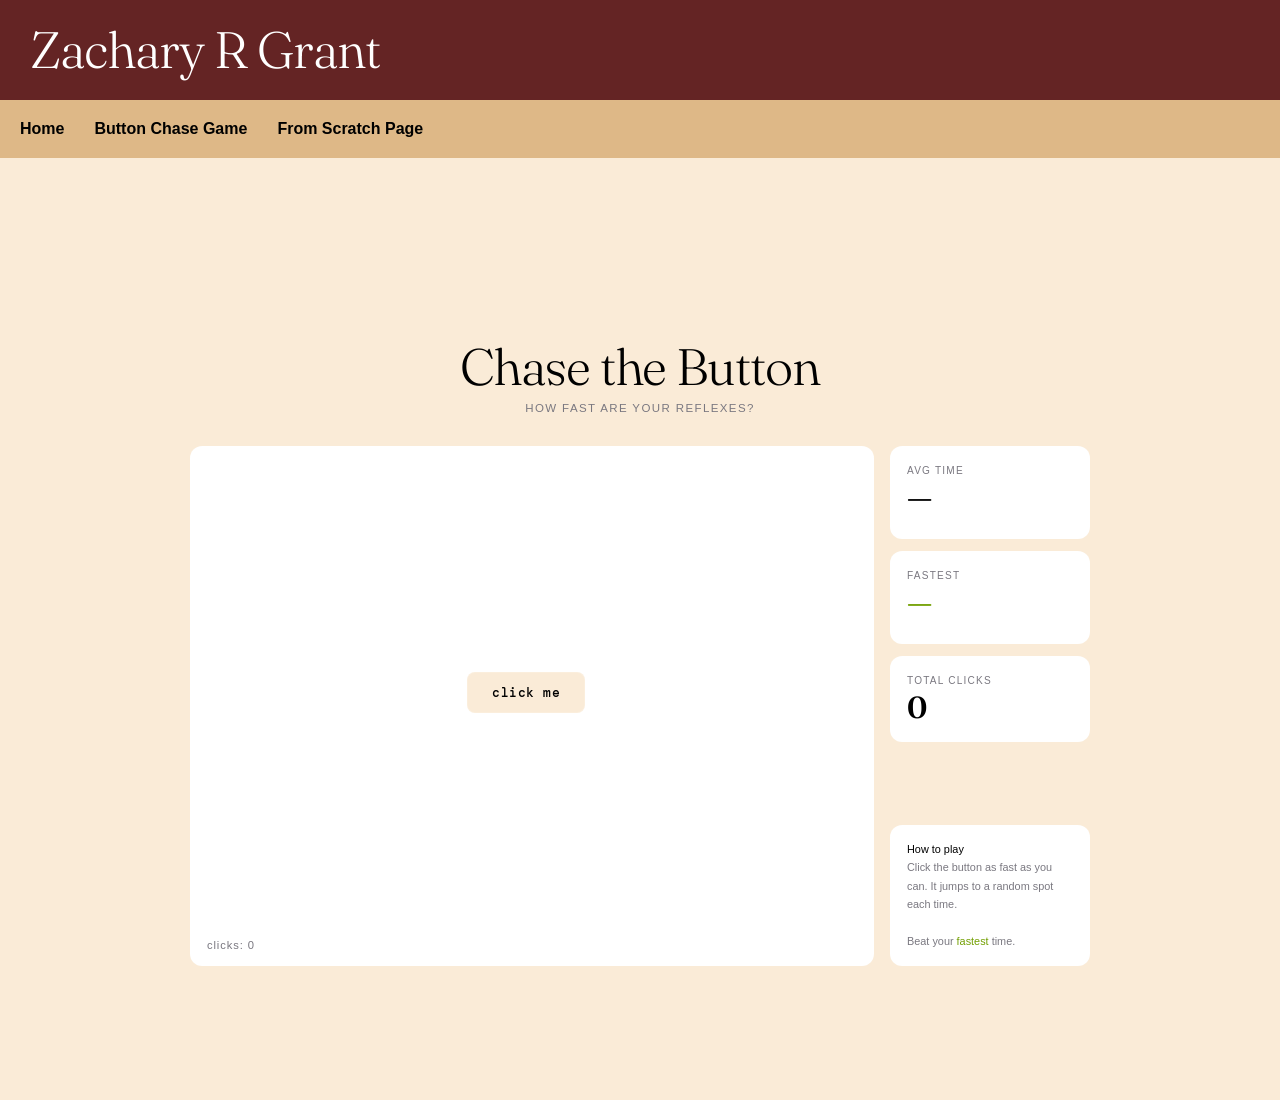
<file: button_chase_game.html>
<!DOCTYPE html>
<html lang="en">
<head>
<meta charset="UTF-8" />
<meta name="viewport" content="width=device-width, initial-scale=1.0" />
<title>Chase the Button</title>
<link href="https://fonts.googleapis.com/css2?family=DM+Mono:wght@400;500&family=Fraunces:ital,opsz,wght@0,9..144,300;0,9..144,600;1,9..144,300&display=swap" rel="stylesheet" />
<style>
  *, *::before, *::after { box-sizing: border-box; margin: 0; padding: 0; }

  :root {
    --bg: #0d0d0f;
    --surface: rgb(255, 255, 255);
    --surface2: rgb(255, 255, 255);
    --border: rgba(255,255,255,0.07);
    --border2: rgba(255,255,255,0.13);
    --accent: #729f00;
    --accent2: #7df9c8;
    --text: #000000;
    --muted: #7a7880;
    --btn-bg: antiquewhite;
    --btn-hover: antiquewhite;
    --radius: 12px;
  }

  body {
    background: var(--bg);
    color: var(--text);
    font-family: 'DM Mono', monospace;
    min-height: 100vh;
    display: flex;
    flex-direction: column;
    align-items: center;
    justify-content: center;
    padding: 2rem;
  }

  h1 {
    font-family: 'Fraunces', serif;
    font-size: clamp(2rem, 5vw, 3.2rem);
    font-weight: 300;
    letter-spacing: -0.02em;
    margin-bottom: 0.25rem;
    color: black;
  }
  h1 em {
    font-style: italic;
    color: var(--accent);
  }

  .subtitle {
    font-size: 0.72rem;
    color: var(--muted);
    letter-spacing: 0.12em;
    text-transform: uppercase;
    margin-bottom: 2rem;
  }

  .layout {
    display: grid;
    grid-template-columns: 1fr 200px;
    gap: 16px;
    width: 100%;
    max-width: 900px;
  }

  #game-wrap {
    position: relative;
    height: 520px;
    border: 1px solid var(--border2);
    border-radius: var(--radius);
    background: var(--surface);
    overflow: hidden;
  }

  /* grid lines atmosphere */
  #game-wrap::before {
    content: '';
    position: absolute;
    inset: 0;
    background-image:
      linear-gradient(var(--border) 1px, transparent 1px),
      linear-gradient(90deg, var(--border) 1px, transparent 1px);
    background-size: 48px 48px;
    pointer-events: none;
  }

  #trail-svg {
    position: absolute;
    inset: 0;
    pointer-events: none;
  }

  /* the button */
  #chase-btn {
    position: absolute;
    padding: 11px 24px;
    font-family: 'DM Mono', monospace;
    font-size: 0.82rem;
    font-weight: 500;
    letter-spacing: 0.04em;
    border: 1px solid var(--border2);
    border-radius: 8px;
    background: var(--btn-bg);
    color: var(--text);
    cursor: pointer;
    white-space: nowrap;
    transition: background 0.12s, border-color 0.12s, transform 0.08s, box-shadow 0.12s;
    box-shadow: 0 0 0 0 rgba(200,240,100,0);
  }
  #chase-btn:hover {
    background: var(--btn-hover);
    border-color: var(--accent);
    box-shadow: 0 0 18px rgba(200,240,100,0.15);
  }
  #chase-btn:active {
    transform: scale(0.94);
  }

  /* click burst */
  .burst {
    position: absolute;
    width: 8px; height: 8px;
    border-radius: 50%;
    background: var(--accent);
    pointer-events: none;
    transform: translate(-50%,-50%) scale(1);
    animation: burst 0.45s ease-out forwards;
  }
  @keyframes burst {
    to { transform: translate(-50%,-50%) scale(5); opacity: 0; }
  }

  #click-counter {
    position: absolute;
    bottom: 14px;
    left: 16px;
    font-size: 0.7rem;
    color: var(--muted);
    letter-spacing: 0.08em;
  }

  /* scoreboard sidebar */
  .sidebar {
    display: flex;
    flex-direction: column;
    gap: 12px;
  }

  .stat-card {
    background: var(--surface2);
    border: 1px solid var(--border);
    border-radius: var(--radius);
    padding: 18px 16px;
    display: flex;
    flex-direction: column;
    gap: 6px;
  }
  .stat-card .label {
    font-size: 0.63rem;
    letter-spacing: 0.12em;
    text-transform: uppercase;
    color: var(--muted);
  }
  .stat-card .val {
    font-family: 'Fraunces', serif;
    font-size: 1.9rem;
    font-weight: 600;
    color: var(--text);
    line-height: 1;
  }
  .stat-card.highlight .val {
    color: var(--accent);
  }
  .stat-card .unit {
    font-size: 0.65rem;
    color: var(--muted);
    margin-top: 2px;
  }

  .how-to {
    background: var(--surface2);
    border: 1px solid var(--border);
    border-radius: var(--radius);
    padding: 14px 16px;
    font-size: 0.68rem;
    line-height: 1.7;
    color: var(--muted);
    margin-top: auto;
  }
  .how-to strong {
    color: var(--text);
    font-weight: 500;
  }

  @media (max-width: 640px) {
    .layout { grid-template-columns: 1fr; }
    #game-wrap { height: 380px; }
    .sidebar { flex-direction: row; flex-wrap: wrap; }
    .stat-card { flex: 1 1 140px; }
    .how-to { display: none; }
  }

  .topBar {
    width: 100%;
    box-sizing: border-box;
    margin: 0;
    padding: 0;
    text-align: left;
    background-color: rgb(100, 36, 36);
    color:white;
    height: 100px;
    line-height: 100px;
    padding-left: 30px;
    font-family: 'Fraunces', serif;
    font-weight: 300 !important;
    font-size: clamp(2rem, 5vw, 3.2rem);
}

.topBar h1 {
    color: white;
    margin: 0;
}

</style>

<!--Import the Stylesheet-->
    <link rel="stylesheet" href="css/fromScratchStyles.css">

</head>
<body style="margin-top: 200px;">

  <div class="topBar">
        <h1>Zachary R Grant</h1>
    </div>

    <nav class="nav">
        <a href="index.html">Home</a>
        <a href="button_chase_game.html">Button Chase Game</a>
        <a href="fromScratch.html">From Scratch Page</a>
    </nav>
    
<h1>Chase the Button</h1>
<p class="subtitle">How fast are your reflexes?</p>

<div class="layout">
  <div id="game-wrap">
    <svg id="trail-svg" xmlns="http://www.w3.org/2000/svg"></svg>
    <button id="chase-btn">click me</button>
    <span id="click-counter">clicks: 0</span>
  </div>

  <div class="sidebar">
    <div class="stat-card">
      <span class="label">avg time</span>
      <span class="val" id="avg-val">—</span>
      <span class="unit" id="avg-unit"></span>
    </div>
    <div class="stat-card highlight">
      <span class="label">fastest</span>
      <span class="val" id="best-val">—</span>
      <span class="unit" id="best-unit"></span>
    </div>
    <div class="stat-card">
      <span class="label">total clicks</span>
      <span class="val" id="total-val">0</span>
    </div>
    <div class="how-to">
      <strong>How to play</strong><br/>
      Click the button as fast as you can. It jumps to a random spot each time.<br/><br/>
      Beat your <span style="color:var(--accent)">fastest</span> time.
    </div>
  </div>
</div>

<script>
  const btn = document.getElementById('chase-btn');
  const avgEl = document.getElementById('avg-val');
  const avgUnit = document.getElementById('avg-unit');
  const bestEl = document.getElementById('best-val');
  const bestUnit = document.getElementById('best-unit');
  const totalEl = document.getElementById('total-val');
  const clickCounter = document.getElementById('click-counter');
  const wrap = document.getElementById('game-wrap');
  const trailSvg = document.getElementById('trail-svg');

  let lastTime = null;
  let intervals = [];
  let clicks = 0;
  let lastCx = null, lastCy = null;

  const MARGIN = 72;
  const BTN_W = 108;
  const BTN_H = 42;

  function fmtTime(ms) {
    if (ms < 1000) return { val: Math.round(ms), unit: 'ms' };
    return { val: (ms / 1000).toFixed(2), unit: 's' };
  }

  function randomPos() {
    const w = wrap.clientWidth;
    const h = wrap.clientHeight;
    const x = Math.floor(Math.random() * (w - MARGIN * 2 - BTN_W) + MARGIN);
    const y = Math.floor(Math.random() * (h - MARGIN * 2 - BTN_H) + MARGIN);
    return { x, y };
  }

  function drawTrail(x1, y1, x2, y2) {
    const line = document.createElementNS('http://www.w3.org/2000/svg', 'line');
    line.setAttribute('x1', x1); line.setAttribute('y1', y1);
    line.setAttribute('x2', x2); line.setAttribute('y2', y2);
    line.setAttribute('stroke', 'rgba(125,249,200,0.18)');
    line.setAttribute('stroke-width', '1');
    line.setAttribute('stroke-dasharray', '4 4');
    trailSvg.appendChild(line);
    if (trailSvg.children.length > 50) trailSvg.removeChild(trailSvg.firstChild);
  }

  function spawnBurst(cx, cy) {
    const el = document.createElement('div');
    el.className = 'burst';
    el.style.left = cx + 'px';
    el.style.top = cy + 'px';
    wrap.appendChild(el);
    setTimeout(() => el.remove(), 500);
  }

  function moveBtn() {
    const { x, y } = randomPos();
    btn.style.left = x + 'px';
    btn.style.top = y + 'px';
    return { cx: x + BTN_W / 2, cy: y + BTN_H / 2 };
  }

  moveBtn();

  btn.addEventListener('click', (e) => {
    const now = performance.now();
    clicks++;
    clickCounter.textContent = 'clicks: ' + clicks;
    totalEl.textContent = clicks;

    const bRect = btn.getBoundingClientRect();
    const wRect = wrap.getBoundingClientRect();
    const bx = bRect.left - wRect.left + bRect.width / 2;
    const by = bRect.top - wRect.top + bRect.height / 2;
    spawnBurst(bx, by);

    if (lastTime !== null) {
      const gap = now - lastTime;
      intervals.push(gap);
      const avg = intervals.reduce((a, b) => a + b, 0) / intervals.length;
      const best = Math.min(...intervals);
      const avgFmt = fmtTime(avg);
      const bestFmt = fmtTime(best);
      avgEl.textContent = avgFmt.val;
      avgUnit.textContent = avgFmt.unit;
      bestEl.textContent = bestFmt.val;
      bestUnit.textContent = bestFmt.unit;
    }
    lastTime = now;

    const { cx, cy } = moveBtn();
    if (lastCx !== null) drawTrail(lastCx, lastCy, cx, cy);
    lastCx = cx; lastCy = cy;
  });
</script>
</body>
</html>
</file>
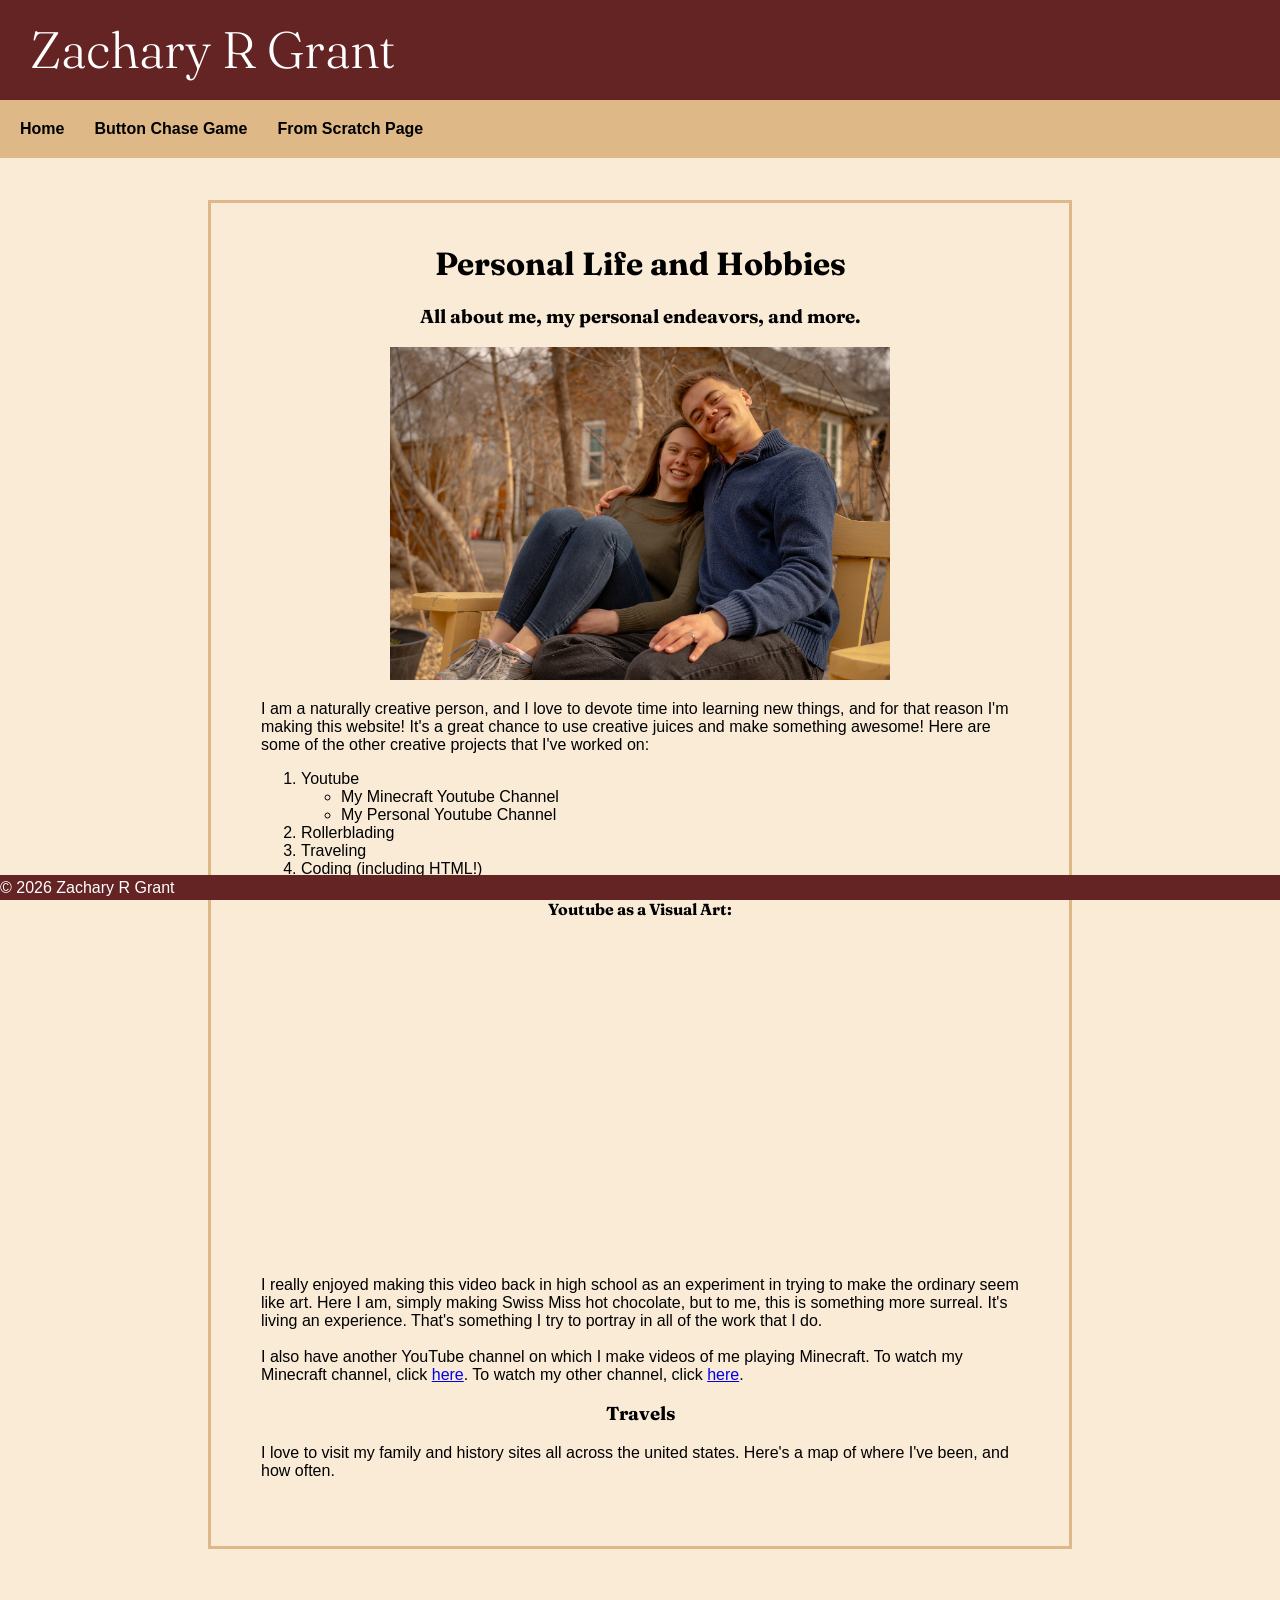
<file: fromScratch.html>
<!DOCTYPE html>
<html lang="en">
<head>
    <meta charset="UTF-8">
    <meta name="viewport" content="width=device-width, initial-scale=1.0">
    <title>Zach Grant - HTML Demo</title>
    <!--fonts from Google API (used an AI)-->
   <link href="https://fonts.googleapis.com/css2?family=Fraunces:ital,opsz,wght@0,9..144,300;0,9..144,400;0,9..144,600;1,9..144,300&family=DM+Mono:wght@400;500&display=swap" rel="stylesheet" />
   <!--Import the Stylesheet-->
    <link rel="stylesheet" href="css/fromScratchStyles.css">

</head>
<body>
    <div class="topBar">
        <h1 class="topBar">Zachary R Grant</h1>
    </div>

    <nav class="nav">
        <a href="index.html">Home</a>
        <a href="button_chase_game.html">Button Chase Game</a>
        <a href="fromScratch.html">From Scratch Page</a>
    </nav>

    <div class="mainBody">
        <h1 class="header">Personal Life and Hobbies</h1>
        <h3 class="header">All about me, my personal endeavors, and more.</h3>
        <div style="text-align: center;">
            <img 
            src="assets/img/BenchPhoto.jpg"
            style="width: 500px; height: auto;"  
            >
        </div>
        <p>I am a naturally creative person, and I love to devote time into learning new things, and for that reason I'm making this website! It's a great chance to use creative juices and make something awesome! Here are some of the other creative projects that I've worked on:
            <ol>
                <li>Youtube
                    <ul>
                        <li>My Minecraft Youtube Channel</li>
                        <li>My Personal Youtube Channel</li>
                    </ul>
                </li>
                <li>Rollerblading</li>
                <li>Traveling</li>
                <li>Coding (including HTML!)</li>
            </ol>
        </p>
        <h4 class="header">Youtube as a Visual Art:</h4>
        <div style="text-align: center;"><iframe
            class="header"
            width="560"
            height="315"
            src="https://www.youtube.com/embed/Ya-5_avxydQ"
            title="YouTube video player"
            frameborder="0"
            allow="accelerometer; autoplay; clipboard-write; encrypted-media; gyroscope; picture-in-picture"
            allowfullscreen>
        </iframe>
        </div>
        <p>I really enjoyed making this video back in high school as an experiment in trying to make the ordinary seem like art. Here I am, simply making Swiss Miss hot chocolate, but to me, this is something more surreal. It's living an experience. That's something I try to portray in all of the work that I do.<br><br>I also have another YouTube channel on which I make videos of me playing Minecraft. To watch my Minecraft channel, click <a href="https://www.youtube.com/@PerpetualR">here</a>. To watch my other channel, click <a href=https://www.youtube.com/@ZacharyRGrant>here</a>.</p>
        <h3 class="header">Travels</h3>
        <p>I love to visit my family and history sites all across the united states. Here's a map of where I've been, and how often.</p>
        <div class='tableauPlaceholder' id='viz1776540956831' style='position: relative'><noscript><a href='#'><img alt='Sheet 1 ' src='https:&#47;&#47;public.tableau.com&#47;static&#47;images&#47;7R&#47;7RQKM89DC&#47;1_rss.png' style='border: none' /></a></noscript><object class='tableauViz'  style='display:none;'><param name='host_url' value='https%3A%2F%2Fpublic.tableau.com%2F' /> <param name='embed_code_version' value='3' /> <param name='path' value='shared&#47;7RQKM89DC' /> <param name='toolbar' value='yes' /><param name='static_image' value='https:&#47;&#47;public.tableau.com&#47;static&#47;images&#47;7R&#47;7RQKM89DC&#47;1.png' /> <param name='animate_transition' value='yes' /><param name='display_static_image' value='yes' /><param name='display_spinner' value='yes' /><param name='display_overlay' value='yes' /><param name='display_count' value='yes' /><param name='language' value='en-US' /><param name='filter' value='publish=yes' /><param name='filter' value='showOnboarding=true' /></object></div>                <script type='text/javascript'>                    var divElement = document.getElementById('viz1776540956831');                    var vizElement = divElement.getElementsByTagName('object')[0];                    vizElement.style.width='100%';vizElement.style.height=(divElement.offsetWidth*0.75)+'px';                    var scriptElement = document.createElement('script');                    scriptElement.src = 'https://public.tableau.com/javascripts/api/viz_v1.js';                    vizElement.parentNode.insertBefore(scriptElement, vizElement);                </script>
    
    </div>
    <div class="footer"></div>
    <div class="footer">&copy; 2026 Zachary R Grant</div>
</body>
</html>
</file>
<file: css/fromScratchStyles.css>
div{
    text-align:left
}

.topBar {
    width: 100%;
    box-sizing: border-box;
    margin: 0;
    padding: 0;
    text-align: left;
    background-color: rgb(100, 36, 36);
    color:white;
    height: 100px;
    line-height: 100px;
    padding-left: 30px;
    font-family: 'Fraunces', serif;
    font-weight: 300 !important;
    font-size: clamp(2rem, 5vw, 3.2rem);
    position: fixed;
    top:0px;
    right:0px;
    left:0px;
    z-index: 2;
}

.topBar h1 {
    color: white;
    margin: 0;
}

body {
    background-color: antiquewhite;
    font-family:'Lucida Sans', 'Lucida Sans Regular', 'Lucida Grande', 'Lucida Sans Unicode', Geneva, Verdana, sans-serif;
    font-size:medium;

    
}

.mainBody {
    margin: 200px;
    margin-right: 200px;
    margin-left: 200px;
    border: 3px solid burlywood;
    padding: 50px;
    padding-top:20px;
}
.header {
    text-align: center;
    font-family: 'Fraunces', serif;
}

.nav {
    width: 100%;
    box-sizing: border-box;
    margin: 0;
    padding: 0;
    text-align: left;
    background-color:burlywood;
    padding:5px;
    overflow:hidden;
    position: fixed;
    top: 100px;
    right:0px;
    left:0px;
    z-index: 1;
}

nav a{
    color:rgb(0, 0, 0);
    padding:15px;
    text-decoration: none;
    font-size: 16px;
    font-weight: bold;
    float:left
}

nav a:hover{
    background-color: chocolate;
    color: whitesmoke;
}

.footer{
    background-color:rgb(100, 36, 36);
    color: white;
    height: 25px;
    line-height: 25px;
    position: fixed;
    bottom:0px;
    right:0px;
    left:0px;
}
</file>
